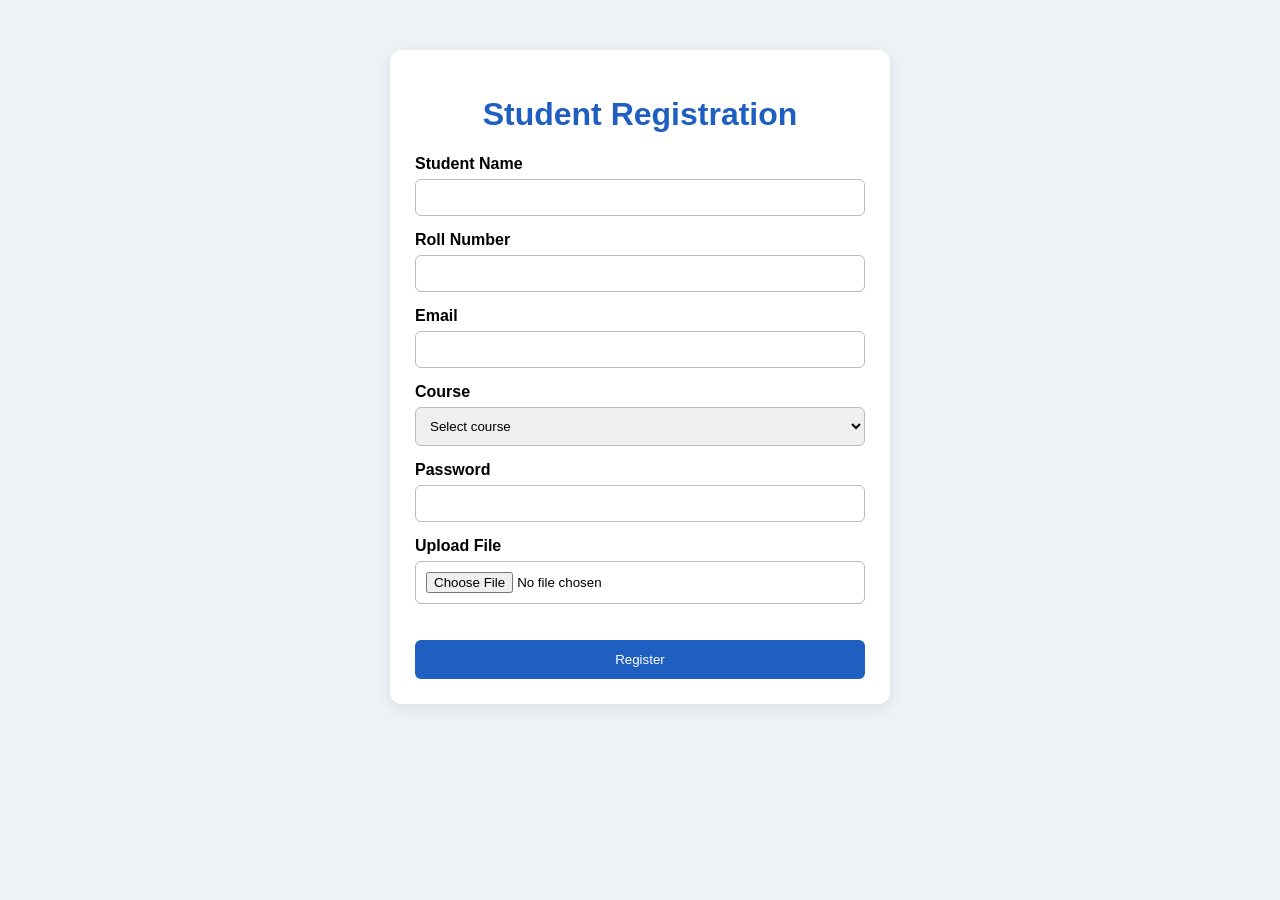
<file: WT Assignment_2/Question_1/index.html>
<!DOCTYPE html>
<html lang="en">
<head>
    <meta charset="UTF-8">
    <meta name="viewport" content="width=device-width, initial-scale=1.0">
    <title>Student Registration</title>
    <link rel="stylesheet" href="style.css">
</head>
<body>
    <div class="container">
        <h1>Student Registration</h1>

        <form id="studentForm">
            <label for="name">Student Name</label>
            <input type="text" id="name" required>

            <label for="roll">Roll Number</label>
            <input type="text" id="roll" required>

            <label for="email">Email</label>
            <input type="email" id="email" required>

            <label for="course">Course</label>
            <select id="course" required>
                <option value="">Select course</option>
                <option>BCA</option>
                <option>BSc Computer Science</option>
                <option>BTech</option>
                <option>MCA</option>
            </select>

            <label for="password">Password</label>
            <input type="password" id="password" required>

            <label for="document">Upload File</label>
            <input type="file" id="document"
                   accept=".jpg,.jpeg,.png,.pdf">

            <p id="message" role="alert"></p>
            <button type="submit">Register</button>
        </form>
    </div>

    <script src="script.js"></script>
</body>
</html>
</file>
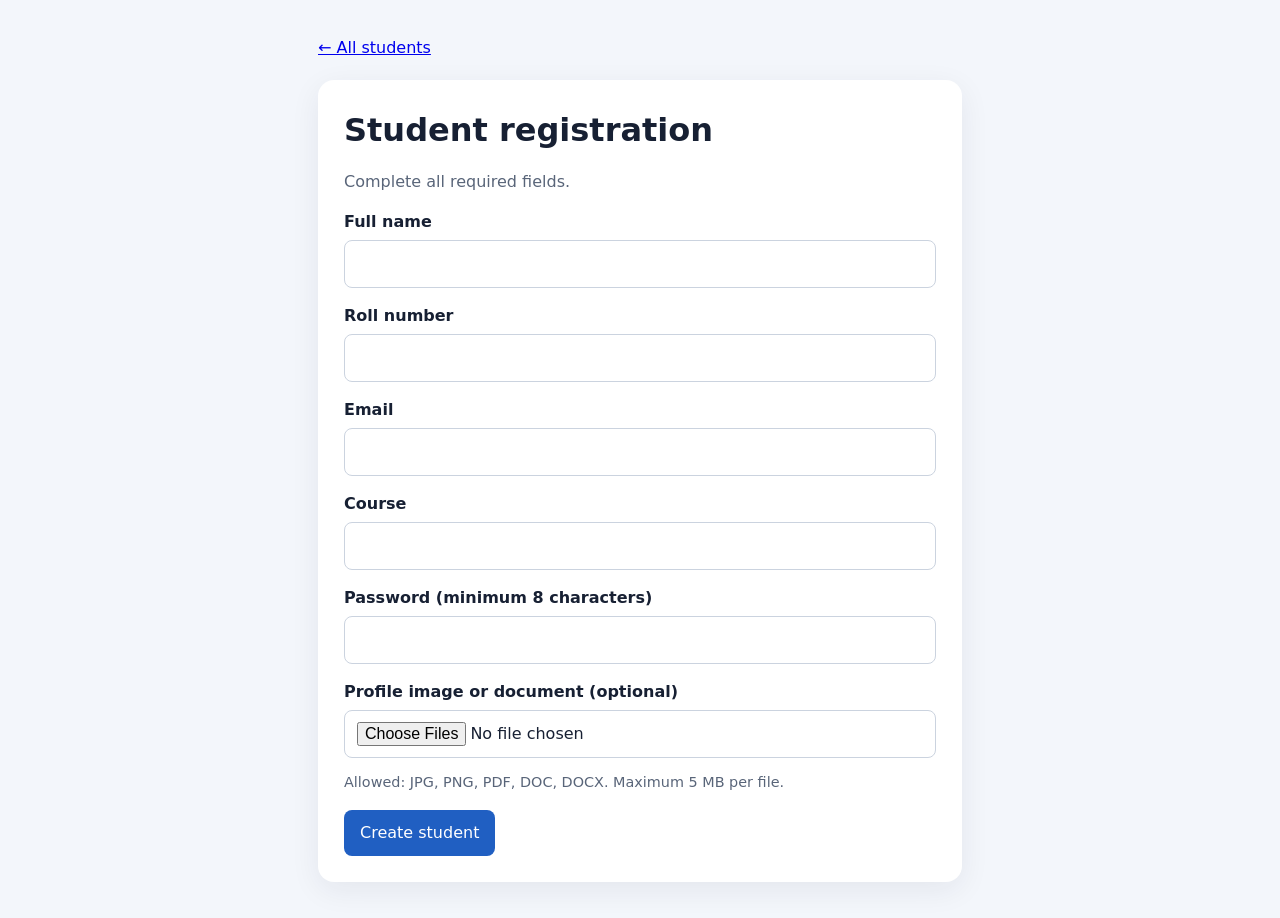
<file: WT Assignment_2/Question_2/php/register.html>
<!doctype html>
<html lang="en"><head><meta charset="utf-8"><meta name="viewport" content="width=device-width, initial-scale=1">
<title>Student Registration</title><link rel="stylesheet" href="style.css"></head>
<body><main class="container narrow"><a href="index.php">← All students</a><section class="panel">
<h1>Student registration</h1><p>Complete all required fields.</p>
<form id="registrationForm" method="post" action="create.php" enctype="multipart/form-data" novalidate>
<label for="name">Full name</label><input id="name" name="name" required maxlength="100" autocomplete="name">
<label for="roll_number">Roll number</label><input id="roll_number" name="roll_number" required maxlength="40">
<label for="email">Email</label><input id="email" name="email" type="email" required autocomplete="email">
<label for="course">Course</label><input id="course" name="course" required maxlength="100">
<label for="password">Password (minimum 8 characters)</label><input id="password" name="password" type="password" required minlength="8" autocomplete="new-password">
<label for="files">Profile image or document (optional)</label><input id="files" name="files[]" type="file" multiple accept=".jpg,.jpeg,.png,.pdf,.doc,.docx">
<p class="hint">Allowed: JPG, PNG, PDF, DOC, DOCX. Maximum 5 MB per file.</p>
<p id="formError" class="error" role="alert"></p><button class="button" type="submit">Create student</button>
</form></section></main><script src="validation.js"></script></body></html>
</file>
<file: WT Assignment_2/Question_1/style.css>
body {
    font-family: Arial, sans-serif;
    background: #eef2f7;
    margin: 0;
    padding: 20px;
}

.container {
    max-width: 450px;
    margin: 30px auto;
    background: white;
    padding: 25px;
    border-radius: 12px;
    box-shadow: 0 4px 15px #00000015;
}

h1 {
    text-align: center;
    color: #205fc2;
}

label {
    display: block;
    margin-top: 15px;
    font-weight: bold;
}

input, select {
    width: 100%;
    padding: 10px;
    margin-top: 6px;
    border: 1px solid #bbb;
    border-radius: 6px;
    box-sizing: border-box;
}

input:focus, select:focus {
    outline: 2px solid #8bb8ff;
}

button {
    width: 100%;
    margin-top: 20px;
    padding: 12px;
    border: none;
    border-radius: 6px;
    background: #205fc2;
    color: white;
    cursor: pointer;
}

button:hover {
    background: #17478f;
}

#message {
    color: #b42318;
    font-weight: bold;
}

@media (max-width: 500px) {
    .container {
        margin: 10px auto;
        padding: 18px;
    }
}
</file>
<file: WT Assignment_2/Question_2/php/style.css>
*{box-sizing:border-box}body{margin:0;background:#f3f6fb;color:#172033;font:16px/1.5 system-ui,-apple-system,Segoe UI,sans-serif}
.container{max-width:1050px;margin:36px auto;padding:0 18px}.narrow{max-width:680px}.top{display:flex;align-items:center;justify-content:space-between;gap:16px;margin-bottom:22px}
h1{margin:0 0 6px;font-size:2rem}h2{margin-top:0}p{color:#596579}.panel{background:white;padding:26px;border-radius:16px;box-shadow:0 8px 30px #17203312;margin-top:20px}
label{display:block;font-weight:650;margin:16px 0 6px}input{display:block;width:100%;padding:11px 12px;border:1px solid #cbd3df;border-radius:8px;font:inherit}
input:focus{outline:3px solid #b8d4ff;border-color:#2868c7}.button,button{display:inline-block;background:#205fc2;color:white;border:0;padding:11px 16px;border-radius:8px;text-decoration:none;font:inherit;cursor:pointer}
.hint{font-size:.9rem}.error{color:#b42318;font-weight:600}.table-wrap{overflow-x:auto}table{width:100%;border-collapse:collapse}th,td{text-align:left;padding:12px;border-bottom:1px solid #e6eaf0}th{background:#f8faff}
.actions{white-space:nowrap}.actions form{display:inline}.link{background:none;color:#205fc2;padding:0;text-decoration:underline}.danger{color:#b42318}.file-list li{margin:8px 0}
@media(max-width:640px){.top{align-items:flex-start;flex-direction:column}.panel{padding:18px}h1{font-size:1.6rem}}
</file>
